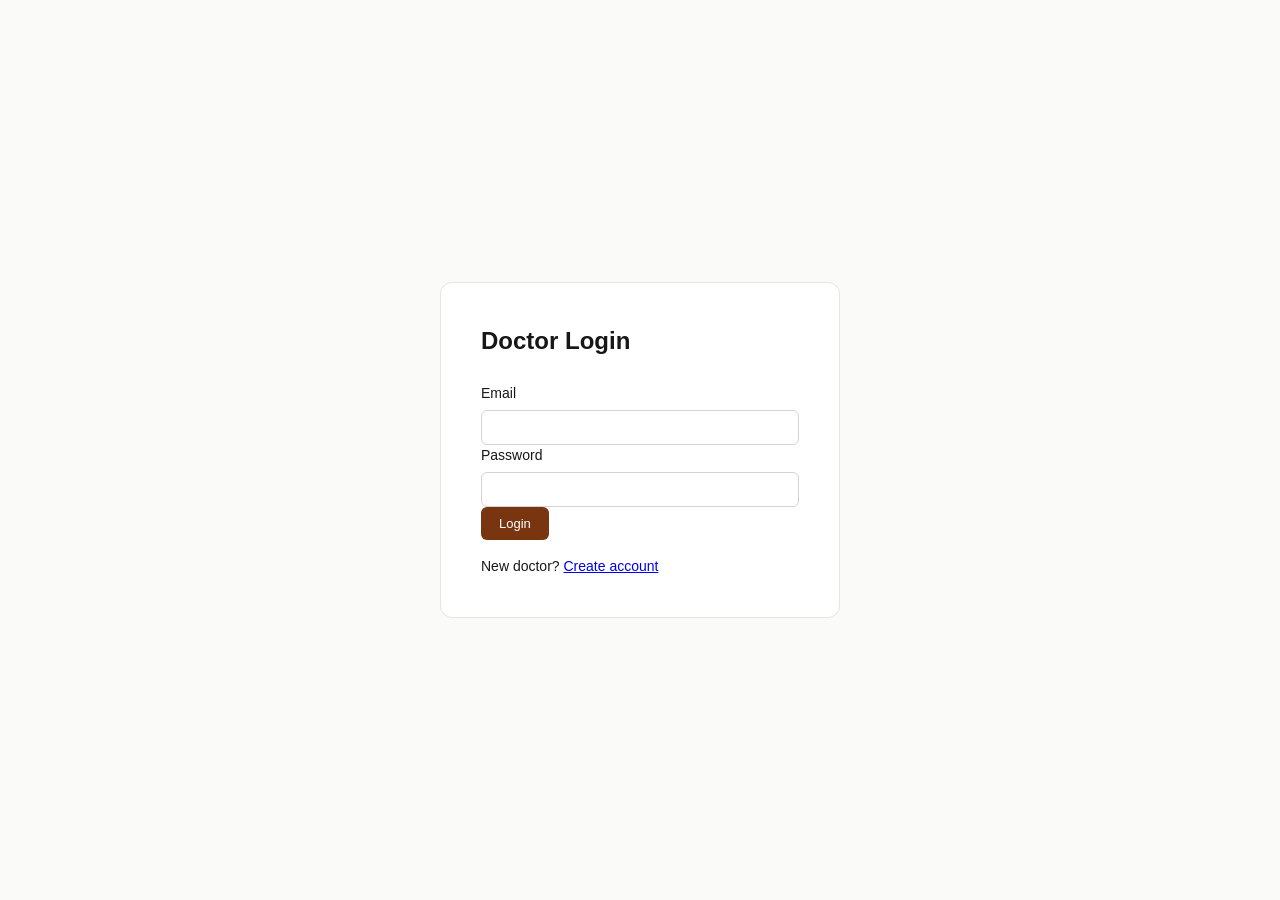
<file: index.html>
<!DOCTYPE html>
<html lang="en">
<head>
<meta charset="UTF-8">
<meta name="viewport" content="width=device-width, initial-scale=1.0">
<title>Doctor Login</title>
<link rel="stylesheet" href="style.css">
</head>

<body>

<div class="auth-container">

  <div class="auth-card">
    <h2>Doctor Login</h2>

    <div class="form-group">
      <label>Email</label>
      <input type="email" id="loginEmail" class="form-input">
    </div>

    <div class="form-group">
      <label>Password</label>
      <input type="password" id="loginPassword" class="form-input">
    </div>

    <button class="btn btn-primary" onclick="loginDoctor()">
      Login
    </button>

    <p style="margin-top:16px;">
      New doctor?
      <a href="signup.html">Create account</a>
    </p>
  </div>

</div>
<script src="config.js"></script>
<script src="auth.js"></script>

</body>
</html>
</file>
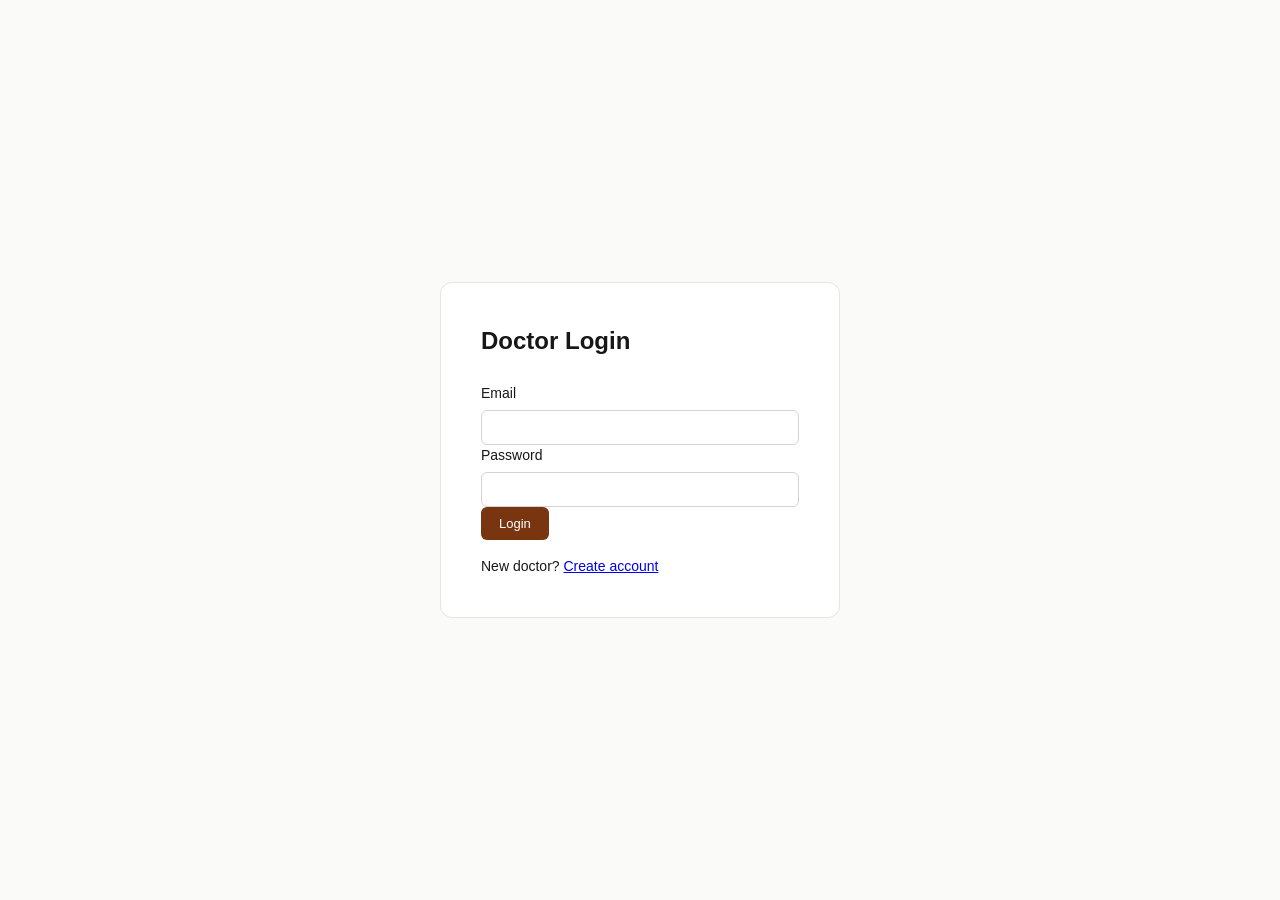
<file: dashboard.html>
<!DOCTYPE html>
<html lang="en">

<head>
  <meta charset="UTF-8">
  <meta name="viewport" content="width=device-width, initial-scale=1.0">
  <title>Doctor Portal</title>
  <link rel="preconnect" href="https://fonts.googleapis.com">
  <link rel="preconnect" href="https://fonts.gstatic.com" crossorigin>
  <link href="https://fonts.googleapis.com/css2?family=Inter:wght@400;500;600;700&display=swap" rel="stylesheet">
  <link rel="stylesheet" href="style.css">
</head>

<body>
  <div class="app">

    <!-- Header -->
    <div class="header">
      <div class="logo">
        <div class="logo-icon"></div>
        Doctor Portal
      </div>
      <div class="header-spacer"></div>
      <div class="user-section">
        <span class="user-name" id="doctorDisplayName"></span>
        <div class="avatar" id="doctorAvatar"></div>
        <button class="logout" onclick="logoutDoctor()">
          Log out
        </button>
      </div>
    </div>

    <!-- Body -->
    <div class="body">

      <!-- Sidebar -->
      <div class="sidebar">
        <div class="nav-group">
          <div class="nav-title">Clinical</div>
          <div class="nav-item active" data-page="consultation">
            <div class="nav-dot"></div>
            Patient consultation
          </div>
          <div class="nav-item" data-page="records">
            <div class="nav-dot"></div>
            Patient record search
          </div>
          <div class="nav-item" data-page="cases">
            <div class="nav-dot"></div>
            Similar case search
          </div>
        </div>
      </div>

      <!-- Main Content -->
      <div class="main" id="mainContent"></div>

    </div>
  </div>
  <script src="config.js"></script>
  <script src="auth.js"></script>
  <script src="app.js"></script>
</body>

</html>
</file>
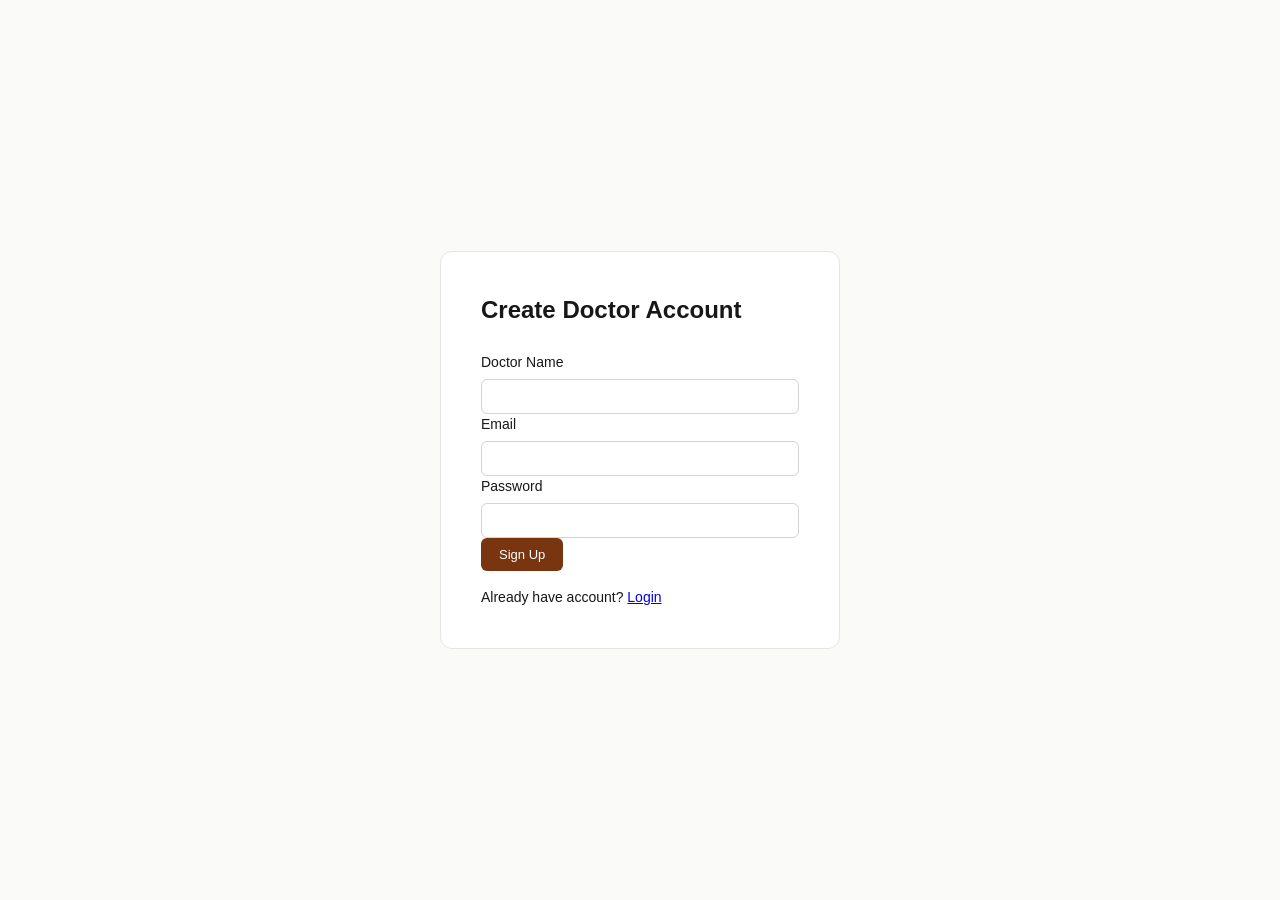
<file: signup.html>
<!DOCTYPE html>
<html lang="en">
<head>
<meta charset="UTF-8">
<meta name="viewport" content="width=device-width, initial-scale=1.0">
<title>Doctor Signup</title>
<link rel="stylesheet" href="style.css">
</head>

<body>

<div class="auth-container">

  <div class="auth-card">
    <h2>Create Doctor Account</h2>

    <div class="form-group">
      <label>Doctor Name</label>
      <input type="text" id="doctorName" class="form-input">
    </div>

    <div class="form-group">
      <label>Email</label>
      <input type="email" id="doctorEmail" class="form-input">
    </div>

    <div class="form-group">
      <label>Password</label>
      <input type="password" id="doctorPassword" class="form-input">
    </div>

    <button class="btn btn-primary" onclick="signupDoctor()">
      Sign Up
    </button>

    <p style="margin-top:16px;">
      Already have account?
      <a href="index.html">Login</a>
    </p>
  </div>

</div>
<script src="config.js"></script>
<script src="auth.js"></script>
</body>
</html>
</file>
<file: style.css>
* {
  box-sizing: border-box;
  margin: 0;
  padding: 0;
}

body {
  font-family: 'Inter', -apple-system, sans-serif;
  background: #fafaf9;
  color: #171717;
  font-size: 14px;
  line-height: 1.5;
}

:root {
  --teal: #14b8a6;
  --teal-light: #ccfbf1;
  --teal-dark: #0d9488;
  --brown: #78350f;
  --brown-light: #fef3c7;
  --bg: #ffffff;
  --bg-alt: #fafaf9;
  --border: #e7e5e4;
  --text: #171717;
  --text-light: #737373;
  --text-lighter: #a3a3a3;
  --radius: 6px;
}

/* ─── Layout ─────────────────────────────────── */
.app {
  display: flex;
  flex-direction: column;
  min-height: 100vh;
}

/* ─── Header ─────────────────────────────────── */
.header {
  background: var(--bg);
  border-bottom: 1px solid var(--border);
  padding: 0 24px;
  height: 56px;
  display: flex;
  align-items: center;
  gap: 16px;
}

.logo {
  display: flex;
  align-items: center;
  gap: 8px;
  font-size: 16px;
  font-weight: 600;
  color: var(--text);
}

.logo-icon {
  width: 8px;
  height: 8px;
  border-radius: 50%;
  background: var(--teal);
}

.header-spacer { flex: 1; }

.user-section {
  display: flex;
  align-items: center;
  gap: 12px;
}

.user-name {
  font-size: 13px;
  font-weight: 500;
  color: var(--text);
}

.avatar {
  width: 32px;
  height: 32px;
  border-radius: 50%;
  background: linear-gradient(135deg, #818cf8 0%, #6366f1 100%);
  color: white;
  display: flex;
  align-items: center;
  justify-content: center;
  font-size: 12px;
  font-weight: 600;
}

.logout {
  font-size: 13px;
  color: var(--text-light);
  background: none;
  border: none;
  cursor: pointer;
  padding: 4px 8px;
}

.logout:hover { color: var(--text); }

/* ─── Body ───────────────────────────────────── */
.body {
  display: flex;
  flex: 1;
}

/* ─── Sidebar ────────────────────────────────── */
.sidebar {
  width: 220px;
  background: var(--bg);
  border-right: 1px solid var(--border);
  padding: 20px 0;
}

.nav-group { margin-bottom: 24px; }

.nav-title {
  padding: 0 16px 8px;
  font-size: 11px;
  font-weight: 600;
  color: var(--text-lighter);
  text-transform: uppercase;
  letter-spacing: 0.5px;
}

.nav-item {
  display: flex;
  align-items: center;
  gap: 8px;
  padding: 8px 16px;
  font-size: 13px;
  color: var(--text-light);
  cursor: pointer;
  border-left: 2px solid transparent;
  transition: all 0.15s;
}

.nav-item:hover {
  background: var(--bg-alt);
  color: var(--text);
}

.nav-item.active {
  background: #fef2f2;
  color: var(--brown);
  border-left-color: var(--brown);
  font-weight: 500;
}

.nav-dot {
  width: 4px;
  height: 4px;
  border-radius: 50%;
  background: currentColor;
}

/* ─── Main ───────────────────────────────────── */
.main {
  flex: 1;
  padding: 32px;
  overflow-y: auto;
  max-width: 1400px;
}

/* ─── Steps ──────────────────────────────────── */
.steps-container {
  display: flex;
  align-items: center;
  gap: 0;
  margin-bottom: 32px;
  padding-bottom: 24px;
  border-bottom: 1px solid var(--border);
}

.step {
  display: flex;
  align-items: center;
  gap: 10px;
  font-size: 13px;
  position: relative;
}

.step.completed { color: var(--text-light); }
.step.active    { color: var(--teal); font-weight: 500; }
.step.pending   { color: var(--text-lighter); }

.step-circle {
  width: 28px;
  height: 28px;
  border-radius: 50%;
  border: 2px solid currentColor;
  display: flex;
  align-items: center;
  justify-content: center;
  font-size: 13px;
  font-weight: 600;
  flex-shrink: 0;
  background: var(--bg);
}

.step.completed .step-circle {
  background: var(--text-light);
  color: white;
  border-color: var(--text-light);
}

.step.active .step-circle {
  background: var(--teal);
  color: white;
  border-color: var(--teal);
}

.step-line {
  width: 80px;
  height: 2px;
  background: var(--border);
  margin: 0 12px;
}

/* ─── Content Box ────────────────────────────── */
.content-box {
  background: var(--bg);
  border: 1px solid var(--border);
  border-radius: 8px;
  padding: 32px;
  max-width: 1100px;
}

.content-title {
  font-size: 17px;
  font-weight: 600;
  color: var(--text);
  margin-bottom: 24px;
}

/* ─── Form ───────────────────────────────────── */
.form-row {
  display: grid;
  grid-template-columns: 1fr 1fr;
  gap: 20px;
  margin-bottom: 20px;
}

.form-group {
  display: flex;
  flex-direction: column;
  gap: 6px;
}

.form-group.full { grid-column: 1 / -1; }

.form-label {
  font-size: 13px;
  font-weight: 500;
  color: var(--text);
}

.form-input,
.form-select {
  padding: 9px 12px;
  border: 1px solid #d6d3d1;
  border-radius: var(--radius);
  font-size: 13px;
  color: var(--text);
  background: var(--bg);
  font-family: 'Inter', sans-serif;
  transition: all 0.2s;
}

.form-input:focus,
.form-select:focus {
  outline: none;
  border-color: var(--teal);
  box-shadow: 0 0 0 3px rgba(20, 184, 166, 0.1);
}

.form-input::placeholder { color: var(--text-lighter); }

.form-select { cursor: pointer; }

.form-textarea {
  padding: 12px;
  border: 1px solid #d6d3d1;
  border-radius: var(--radius);
  font-size: 13px;
  color: var(--text);
  background: var(--bg);
  font-family: 'Inter', sans-serif;
  min-height: 120px;
  resize: vertical;
}

.form-textarea:focus {
  outline: none;
  border-color: var(--teal);
  box-shadow: 0 0 0 3px rgba(20, 184, 166, 0.1);
}

/* ─── Buttons ────────────────────────────────── */
.btn {
  padding: 9px 18px;
  border-radius: var(--radius);
  font-size: 13px;
  font-weight: 500;
  cursor: pointer;
  border: none;
  transition: all 0.15s;
  display: inline-flex;
  align-items: center;
  gap: 6px;
}

.btn-primary {
  background: var(--brown);
  color: white;
}

.btn-primary:hover { background: #5a2708; }

.btn-secondary {
  background: transparent;
  border: 1px solid #d6d3d1;
  color: var(--text);
}

.btn-secondary:hover { background: var(--bg-alt); }

.btn-group {
  display: flex;
  gap: 10px;
  margin-top: 24px;
}

/* ─── Search ─────────────────────────────────── */
.search-wrapper {
  position: relative;
  margin-bottom: 20px;
}

.search-input {
  width: 100%;
  max-width: 600px;
  padding-left: 36px;
}

.search-icon {
  position: absolute;
  left: 12px;
  top: 50%;
  transform: translateY(-50%);
  color: var(--text-lighter);
  font-size: 14px;
}

/* ─── Filters ────────────────────────────────── */
.filters {
  display: flex;
  gap: 8px;
  flex-wrap: wrap;
  margin-bottom: 20px;
}

.filter-chip {
  padding: 6px 12px;
  border-radius: 20px;
  font-size: 12px;
  border: 1px solid #d6d3d1;
  background: var(--bg);
  color: var(--text-light);
  cursor: pointer;
  transition: all 0.15s;
}

.filter-chip:hover { background: var(--bg-alt); }

.filter-chip.active {
  background: var(--teal);
  color: white;
  border-color: var(--teal);
}

/* ─── Results ────────────────────────────────── */
.results {
  background: var(--bg);
  border: 1px solid var(--border);
  border-radius: 8px;
}

.result-item {
  padding: 20px;
  border-bottom: 1px solid var(--border);
  cursor: pointer;
  transition: background 0.15s;
}

.result-item:last-child { border-bottom: none; }
.result-item:hover { background: var(--bg-alt); }

.result-header {
  display: flex;
  justify-content: space-between;
  align-items: start;
  margin-bottom: 8px;
}

.result-title {
  font-size: 14px;
  font-weight: 600;
  color: var(--text);
  margin-bottom: 4px;
}

.result-id {
  font-size: 11px;
  color: var(--text-lighter);
  font-family: 'Courier New', monospace;
}

.result-desc {
  font-size: 13px;
  color: var(--text-light);
  margin: 8px 0;
  line-height: 1.5;
}

.result-meta {
  font-size: 12px;
  color: var(--text-lighter);
  margin-top: 6px;
}

.result-tags {
  display: flex;
  gap: 6px;
  margin-top: 10px;
  flex-wrap: wrap;
}

.tag {
  font-size: 11px;
  padding: 3px 8px;
  border-radius: 4px;
  background: var(--bg-alt);
  color: var(--text-light);
  border: 1px solid var(--border);
}

/* ─── Pills ──────────────────────────────────── */
.pill {
  font-size: 11px;
  font-weight: 500;
  padding: 4px 10px;
  border-radius: 12px;
  display: inline-block;
}

.pill-success { background: #d1fae5; color: #065f46; }
.pill-warning { background: #fef3c7; color: #92400e; }
.pill-info    { background: #dbeafe; color: #1e40af; }

/* ─── Case Detail ────────────────────────────── */
.case-detail {
  background: var(--bg);
  border: 1px solid var(--border);
  border-radius: 8px;
  padding: 24px;
  margin-top: 20px;
}

.case-detail-header {
  display: flex;
  justify-content: space-between;
  align-items: start;
  margin-bottom: 20px;
  padding-bottom: 16px;
  border-bottom: 1px solid var(--border);
}

.case-detail-title {
  font-size: 18px;
  font-weight: 600;
  color: var(--text);
}

.case-detail-subtitle {
  font-size: 12px;
  color: var(--text-light);
  margin-top: 4px;
}

.close-btn {
  background: none;
  border: none;
  font-size: 20px;
  color: var(--text-lighter);
  cursor: pointer;
  padding: 0;
  line-height: 1;
}

.close-btn:hover { color: var(--text); }

/* ─── Stats Grid ─────────────────────────────── */
.stats-grid {
  display: grid;
  grid-template-columns: repeat(4, 1fr);
  gap: 16px;
  margin-bottom: 24px;
}

.stat-box {
  padding: 14px;
  background: var(--bg-alt);
  border-radius: var(--radius);
}

.stat-label {
  font-size: 11px;
  font-weight: 600;
  color: var(--text-light);
  text-transform: uppercase;
  letter-spacing: 0.3px;
  margin-bottom: 6px;
}

.stat-value {
  font-size: 20px;
  font-weight: 600;
  color: var(--text);
}

.section-title {
  font-size: 14px;
  font-weight: 600;
  color: var(--text);
  margin-bottom: 14px;
}

/* ─── Timeline ───────────────────────────────── */
.timeline { display: flex; flex-direction: column; }

.timeline-item {
  display: flex;
  gap: 14px;
}

.timeline-left {
  display: flex;
  flex-direction: column;
  align-items: center;
  width: 24px;
}

.timeline-dot {
  width: 10px;
  height: 10px;
  border-radius: 50%;
  background: var(--teal);
  margin-top: 4px;
  flex-shrink: 0;
}

.timeline-line {
  width: 2px;
  flex: 1;
  background: var(--border);
  margin: 4px 0;
}

.timeline-content {
  padding-bottom: 16px;
  flex: 1;
}

.timeline-event {
  font-size: 13px;
  font-weight: 500;
  color: var(--text);
  margin-bottom: 2px;
}

.timeline-time {
  font-size: 11px;
  color: var(--text-light);
}

/* ─── Upload ─────────────────────────────────── */
.upload-area {
  border: 2px dashed #d6d3d1;
  border-radius: 8px;
  padding: 40px;
  text-align: center;
  cursor: pointer;
  transition: all 0.2s;
}

.upload-area:hover {
  border-color: var(--teal);
  background: rgba(20, 184, 166, 0.02);
}

.upload-icon {
  font-size: 32px;
  margin-bottom: 10px;
}

.upload-text {
  font-size: 13px;
  color: var(--text);
  margin-bottom: 4px;
}

.upload-hint {
  font-size: 12px;
  color: var(--text-lighter);
}

/* ─── Review Panel ───────────────────────────── */
.review-panel {
  background: var(--brown-light);
  border: 1px solid #fde68a;
  border-radius: 8px;
  padding: 20px;
  margin-bottom: 20px;
}

.review-panel-title {
  font-size: 14px;
  font-weight: 600;
  color: var(--brown);
  margin-bottom: 14px;
}

.review-row {
  display: flex;
  justify-content: space-between;
  padding: 8px 0;
  border-bottom: 1px solid #fde68a;
}

.review-row:last-child { border-bottom: none; }

.review-label {
  font-size: 12px;
  color: var(--brown);
  font-weight: 500;
}

.review-value {
  font-size: 12px;
  color: var(--text);
}

/* ─── Info Box ───────────────────────────────── */
.info-box {
  background: #dbeafe;
  border: 1px solid #93c5fd;
  border-radius: var(--radius);
  padding: 12px 16px;
  font-size: 12px;
  color: #1e40af;
  margin-bottom: 20px;
}

/* ─── Responsive ─────────────────────────────── */
@media (max-width: 1024px) {
  .form-row { grid-template-columns: 1fr; }
  .stats-grid { grid-template-columns: 1fr 1fr; }
}

@media (max-width: 768px) {
  .sidebar { display: none; }
  .main { padding: 16px; }
  .stats-grid { grid-template-columns: 1fr; }
}

/* ───────────────────────────────────────── */
/* AUTH */
/* ───────────────────────────────────────── */

.auth-container{
  min-height:100vh;
  display:flex;
  justify-content:center;
  align-items:center;
  background:#fafaf9;
}

.auth-card{
  width:400px;
  background:white;
  padding:40px;
  border-radius:12px;
  border:1px solid #e7e5e4;
}

.auth-card h2{
  margin-bottom:24px;
  font-size:24px;
}
</file>
